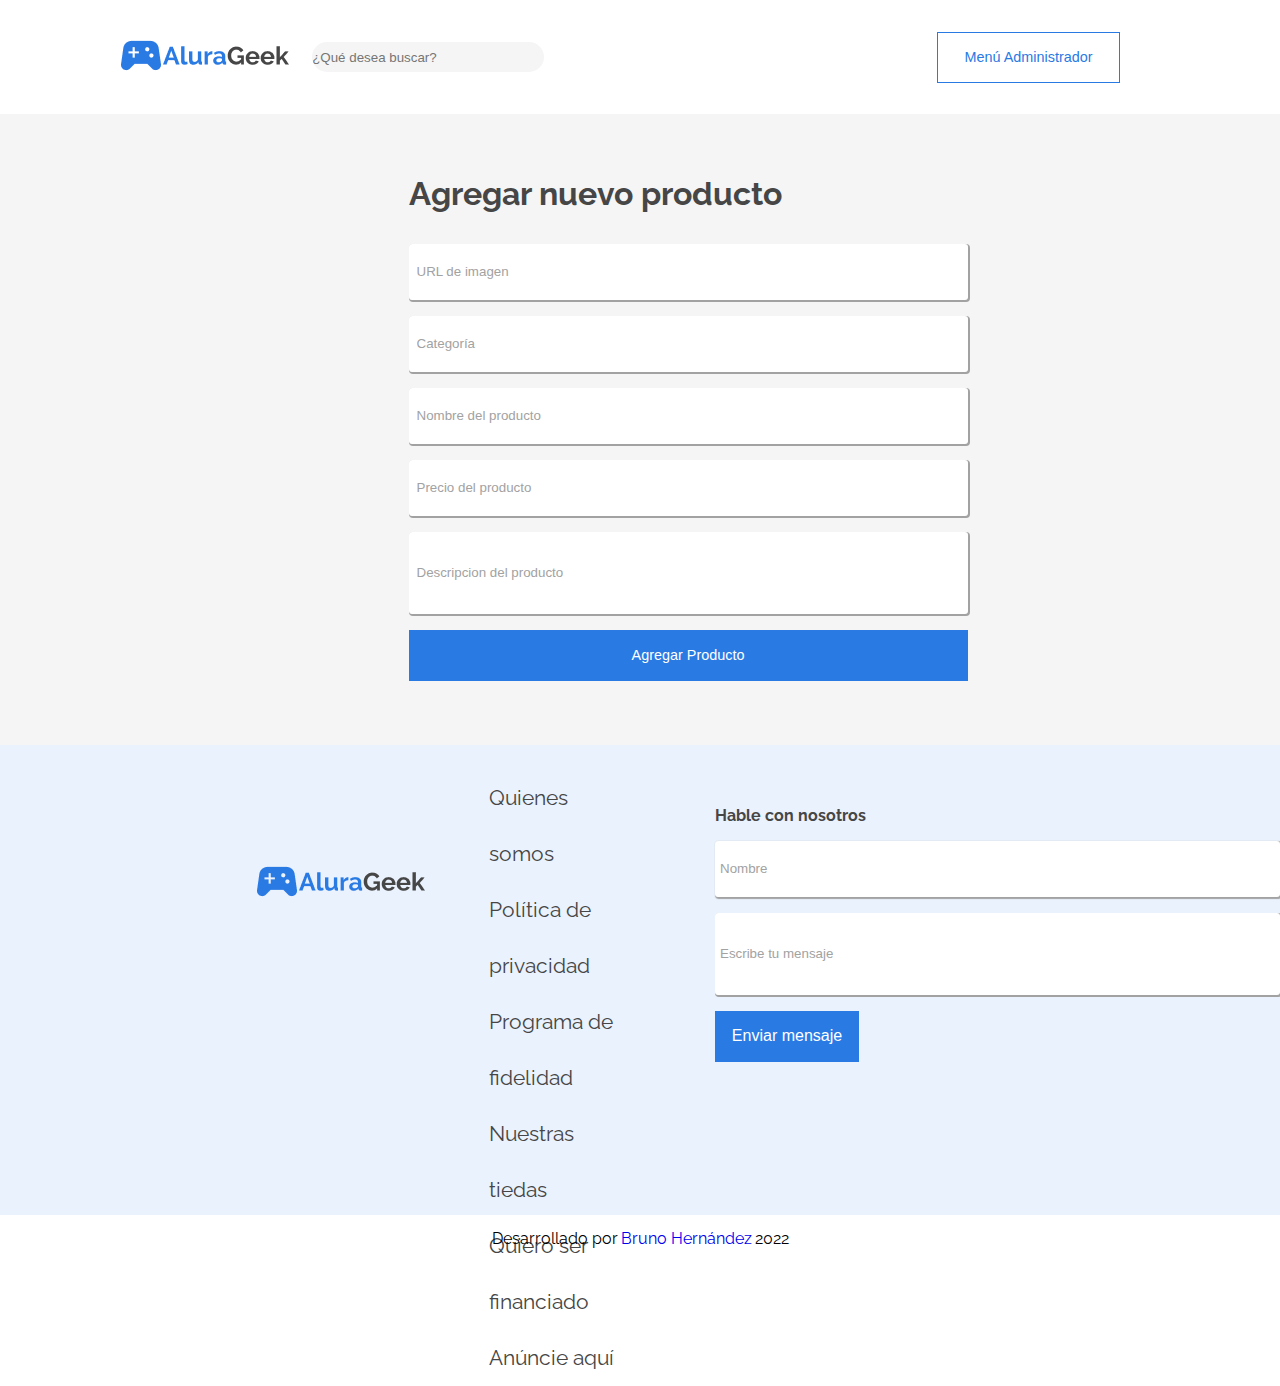
<file: pages/add-new-product-page.html>
<!DOCTYPE html>
<html lang="en">
<head>
  <meta charset="UTF-8">
  <meta http-equiv="X-UA-Compatible" content="IE=edge">
  <meta name="viewport" content="width=device-width, initial-scale=1.0">
  <link rel="stylesheet" href="../styles/body.css">
  <link rel="stylesheet" href="../styles/logo.css">
  <link rel="stylesheet" href="../styles/search-bar.css">
  <link rel="stylesheet" href="../styles/button-admin.css">
  <link rel="stylesheet" href="../styles/add-product-main.css">
  <link rel="stylesheet" href="../styles/footer.css">
  <script src="../app/add-product-page.js" defer></script>
  <title>Document</title>
</head>
<body>
  <nav class="logo">
    <div class="controller-logo"><img src="../assets/Vector.png" alt="Logo"></div>
    <div class="alura-logo"><img src="../assets/Alura.png" alt="Logo"></div>
    <div class="geek-logo"><img src="../assets/Geek.png" alt="Logo"></div>
    <input class="search-bar" type="text" placeholder="¿Qué desea buscar?">
    <button class="admin-button">Menú Administrador</button>
  </nav>
  <main>
    <form>
      <h1>Agregar nuevo producto</h1>
      <input type="text" class="url-img small-box" placeholder="URL de imagen">
      <input type="text" class="category small-box" placeholder="Categoría">
      <input type="text" class="product-name small-box" placeholder="Nombre del producto">
      <input type="text" class="product-price small-box" placeholder="Precio del producto">
      <input type="text" class=" product-description medium-box" placeholder="Descripcion del producto">
      <button class="add-product-button">Agregar Producto</button>
    </form>
  </main>
  <footer>
    <div class="footer-logo">
      <div class="controller-logo"><img src="../assets/Vector.png" alt="Logo"></div>
      <div class="alura-logo"><img src="../assets/Alura.png" alt="Logo"></div>
      <div class="geek-logo"><img src="../assets/Geek.png" alt="Logo"></div>
    </div>

    <ul class="question-section">
        <li><a href="#">Quienes somos</a></li>
        <li><a href="#">Política de privacidad</a></li>
        <li><a href="#">Programa de fidelidad</a></li>
        <li><a href="#">Nuestras tiedas</a></li>
        <li><a href="#">Quiero ser financiado</a></li>
        <li><a href="#">Anúncie aquí</a></li>
    </ul>

    <form>
      <h4>Hable con nosotros</h4>
      <input type="text" placeholder="Nombre" class="form-name">
      <input type="text" placeholder="Escribe tu mensaje" class="form-message">
      <input type="button" value="Enviar mensaje" class="form-button">
    </form>

  </footer>
  <div class="contact">
    <p>Desarrollado por</p>
    <a href="https://github.com/BrunoHernandezE" target="_blank"> Bruno Hernández</a>
    <p> 2022</p>
  </div>  
</body>
</html>
</file>
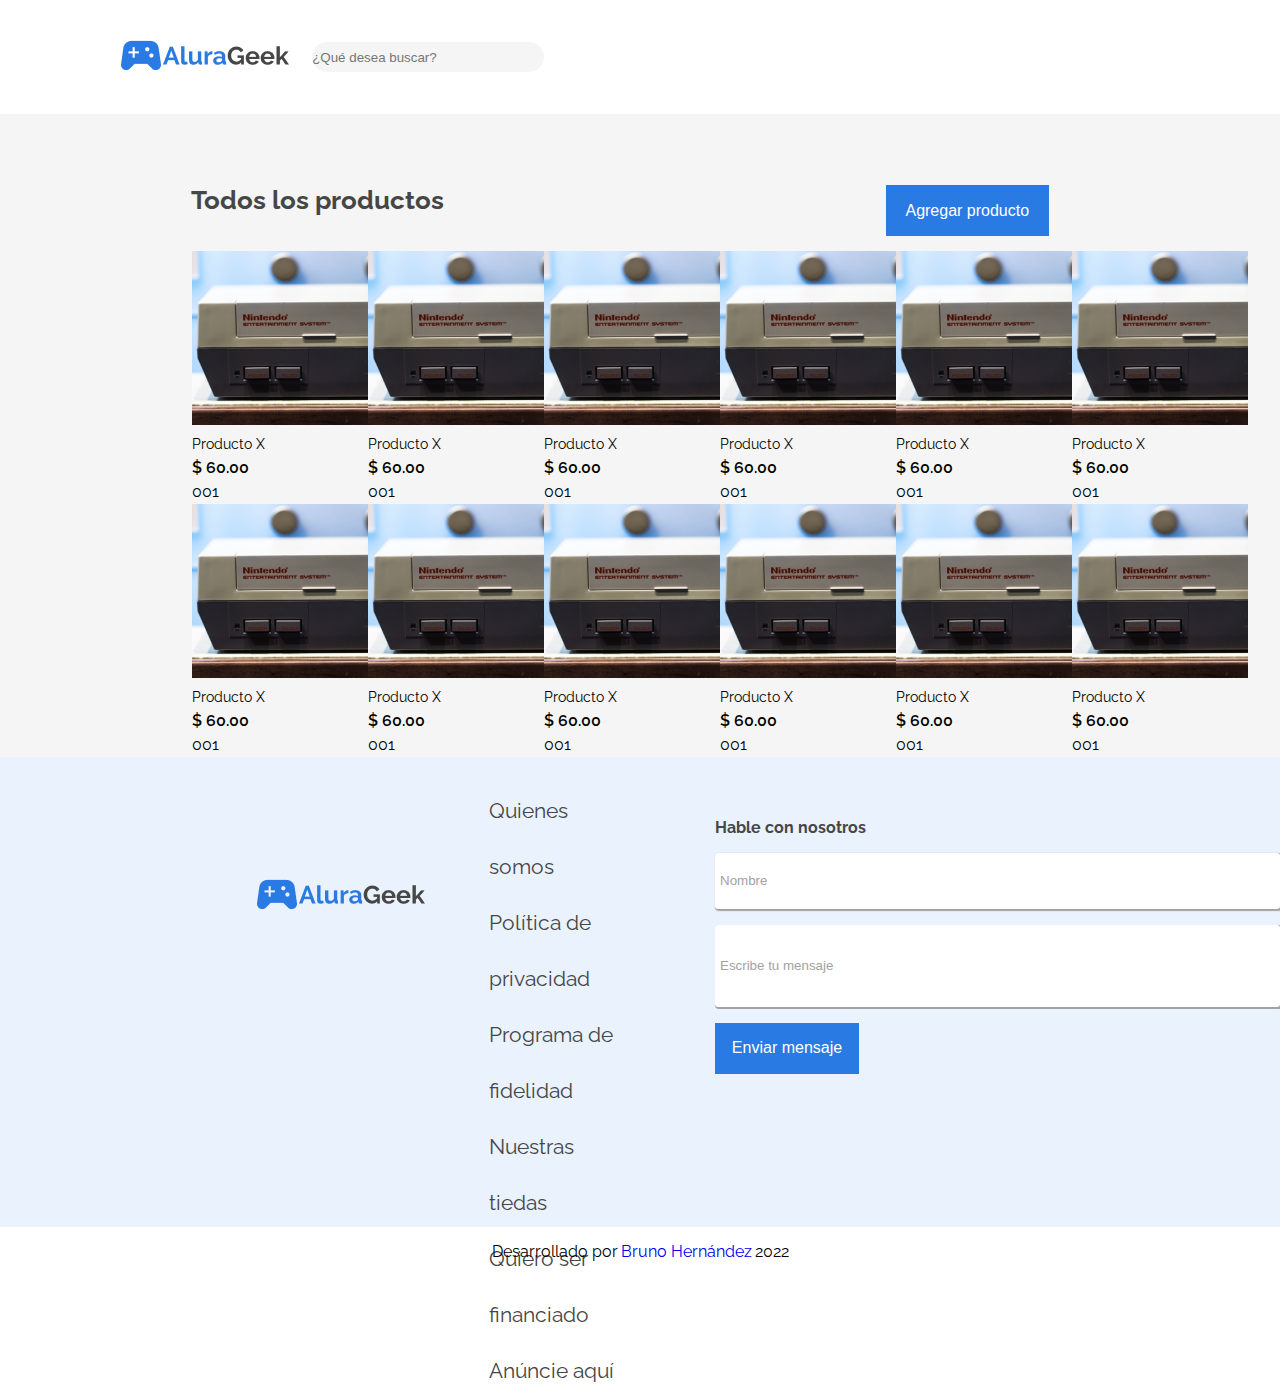
<file: pages/all-products-page.html>
<!DOCTYPE html>
<html lang="en">
<head>
  <meta charset="UTF-8">
  <meta http-equiv="X-UA-Compatible" content="IE=edge">
  <meta name="viewport" content="width=device-width, initial-scale=1.0">
  <title>Products</title>
  
  <link rel="stylesheet" href="../styles/body.css">
  <link rel="stylesheet" href="../styles/logo.css">
  <link rel="stylesheet" href="../styles/search-bar.css">
  <link rel="stylesheet" href="../styles/all-products.css">
  <link rel="stylesheet" href="../styles/product.css">
  

  <link rel="stylesheet" href="../styles/footer.css">
  <script src="../app/all-products-page.js" defer></script>
</head>
<body>
  <nav class="logo">
    <div class="controller-logo"><img src="../assets/Vector.png" alt="Logo"></div>
    <div class="alura-logo"><img src="../assets/Alura.png" alt="Logo"></div>
    <div class="geek-logo"><img src="../assets/Geek.png" alt="Logo"></div>
    <input class="search-bar" type="text" placeholder="¿Qué desea buscar?">
  </nav>
  <main>
    <div class="main-header">
      <h2>Todos los productos</h2>
      <button class="add-product-button">Agregar producto</button>
    </div>
    <section class="all-products-grid">
      <div class="product">
        <img src="../assets/videogames-item3.png" alt="Producto cualquiera" width="176px">
        <p class="product-name">Producto X</p>
        <p class="product-price">$ 60.00</p>
        <p class="product-id">001</p>
      </div>
      <div class="product">
        <img src="../assets/videogames-item3.png" alt="Producto cualquiera" width="176px">
        <p class="product-name">Producto X</p>
        <p class="product-price">$ 60.00</p>
        <p class="product-id">001</p>
      </div>
      <div class="product">
        <img src="../assets/videogames-item3.png" alt="Producto cualquiera" width="176px">
        <p class="product-name">Producto X</p>
        <p class="product-price">$ 60.00</p>
        <p class="product-id">001</p>
      </div>
      <div class="product">
        <img src="../assets/videogames-item3.png" alt="Producto cualquiera" width="176px">
        <p class="product-name">Producto X</p>
        <p class="product-price">$ 60.00</p>
        <p class="product-id">001</p>
      </div>
      <div class="product">
        <img src="../assets/videogames-item3.png" alt="Producto cualquiera" width="176px">
        <p class="product-name">Producto X</p>
        <p class="product-price">$ 60.00</p>
        <p class="product-id">001</p>
      </div>
      <div class="product">
        <img src="../assets/videogames-item3.png" alt="Producto cualquiera" width="176px">
        <p class="product-name">Producto X</p>
        <p class="product-price">$ 60.00</p>
        <p class="product-id">001</p>
      </div>
      <div class="product">
        <img src="../assets/videogames-item3.png" alt="Producto cualquiera" width="176px">
        <p class="product-name">Producto X</p>
        <p class="product-price">$ 60.00</p>
        <p class="product-id">001</p>
      </div>
      <div class="product">
        <img src="../assets/videogames-item3.png" alt="Producto cualquiera" width="176px">
        <p class="product-name">Producto X</p>
        <p class="product-price">$ 60.00</p>
        <p class="product-id">001</p>
      </div>
      <div class="product">
        <img src="../assets/videogames-item3.png" alt="Producto cualquiera" width="176px">
        <p class="product-name">Producto X</p>
        <p class="product-price">$ 60.00</p>
        <p class="product-id">001</p>
      </div>
      <div class="product">
        <img src="../assets/videogames-item3.png" alt="Producto cualquiera" width="176px">
        <p class="product-name">Producto X</p>
        <p class="product-price">$ 60.00</p>
        <p class="product-id">001</p>
      </div>
      <div class="product">
        <img src="../assets/videogames-item3.png" alt="Producto cualquiera" width="176px">
        <p class="product-name">Producto X</p>
        <p class="product-price">$ 60.00</p>
        <p class="product-id">001</p>
      </div>
      <div class="product">
        <img src="../assets/videogames-item3.png" alt="Producto cualquiera" width="176px">
        <p class="product-name">Producto X</p>
        <p class="product-price">$ 60.00</p>
        <p class="product-id">001</p>
      </div>

    </section>
  </main>
  <footer>
    <div class="footer-logo">
      <div class="controller-logo"><img src="../assets/Vector.png" alt="Logo"></div>
      <div class="alura-logo"><img src="../assets/Alura.png" alt="Logo"></div>
      <div class="geek-logo"><img src="../assets/Geek.png" alt="Logo"></div>
    </div>

    <ul class="question-section">
        <li><a href="#">Quienes somos</a></li>
        <li><a href="#">Política de privacidad</a></li>
        <li><a href="#">Programa de fidelidad</a></li>
        <li><a href="#">Nuestras tiedas</a></li>
        <li><a href="#">Quiero ser financiado</a></li>
        <li><a href="#">Anúncie aquí</a></li>
    </ul>

    <form>
      <h4>Hable con nosotros</h4>
      <input type="text" placeholder="Nombre" class="form-name">
      <input type="text" placeholder="Escribe tu mensaje" class="form-message">
      <input type="button" value="Enviar mensaje" class="form-button">
    </form>

  </footer>
  <div class="contact">
    <p>Desarrollado por</p>
    <a href="https://github.com/BrunoHernandezE" target="_blank"> Bruno Hernández</a>
    <p> 2022</p>
  </div>  
</body>
</html>
</file>
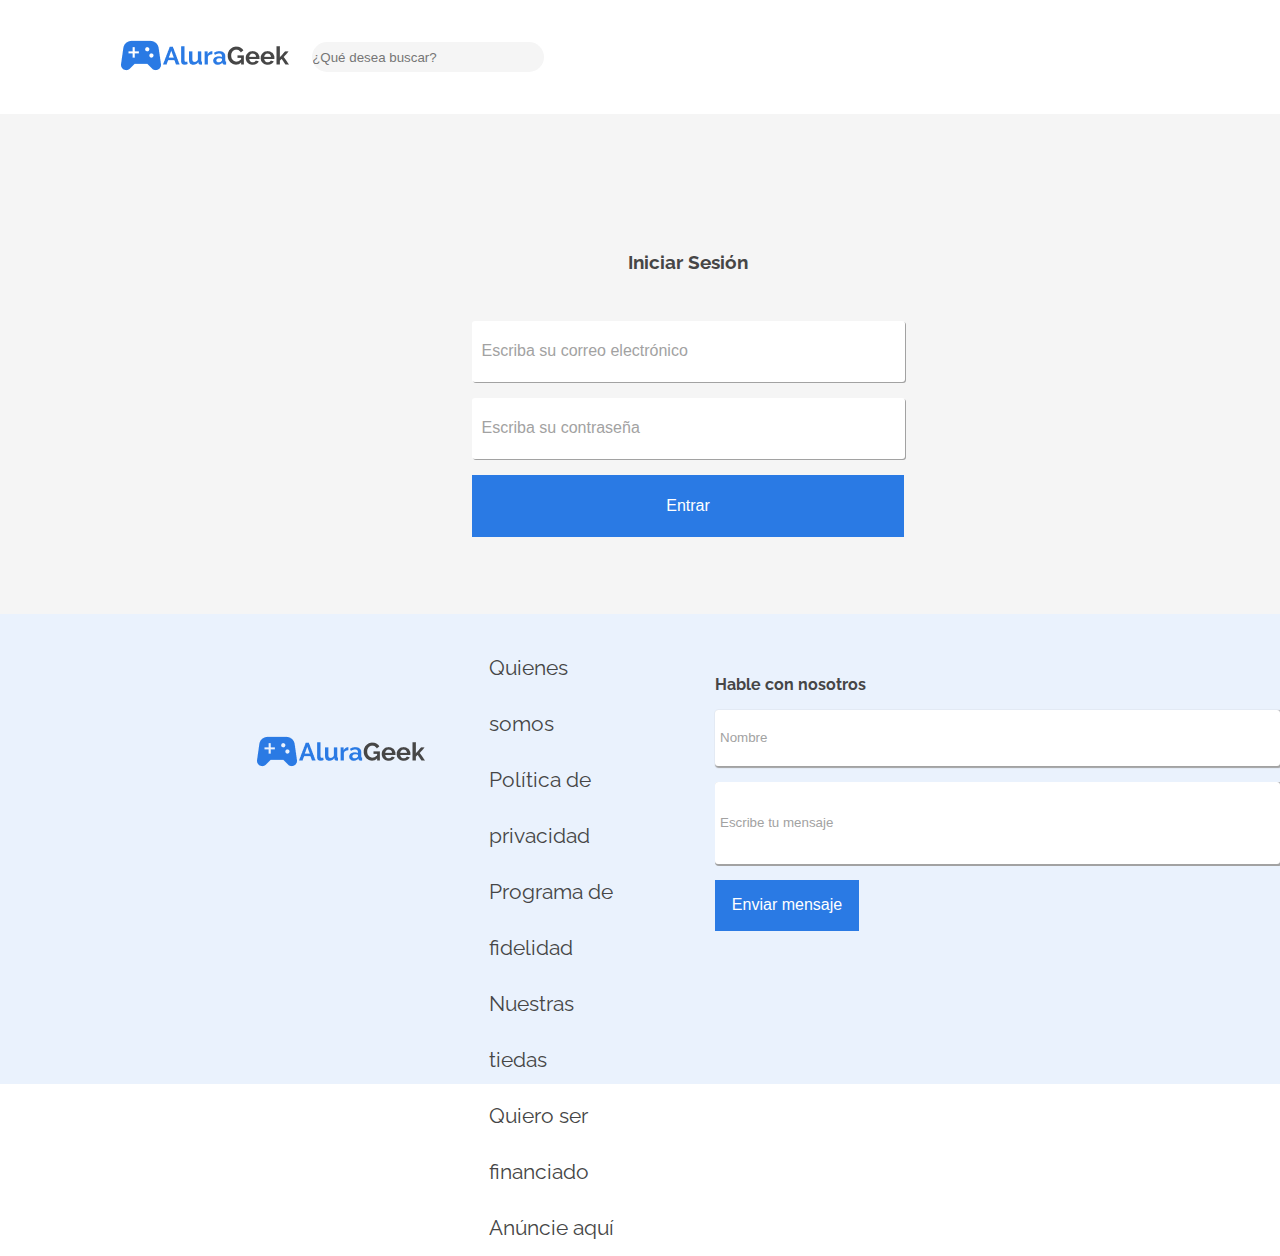
<file: pages/login-page.html>
<!DOCTYPE html>
<html lang="en">
<head>
  <meta charset="UTF-8">
  <meta http-equiv="X-UA-Compatible" content="IE=edge">
  <meta name="viewport" content="width=device-width, initial-scale=1.0">
  <link rel="stylesheet" href="../styles/body.css">
  <link rel="stylesheet" href="../styles/logo.css">
  <link rel="stylesheet" href="../styles/search-bar.css">
  <link rel="stylesheet" href="../styles/login-section.css">
  <link rel="stylesheet" href="../styles/footer.css">

  <script src="../app/login-page.js" defer></script>
  <title>Document</title>
</head>
<body>

  <nav class="logo">
    <div class="controller-logo"><img src="../assets/Vector.png" alt="Logo"></div>
    <div class="alura-logo"><img src="../assets/Alura.png" alt="Logo"></div>
    <div class="geek-logo"><img src="../assets/Geek.png" alt="Logo"></div>
    <input class="search-bar" type="text" placeholder="¿Qué desea buscar?">
  </nav>

  <main class="login-section">
    <form data-input class="login-form">
      <h3>Iniciar Sesión</h3>
      <input type="text" class="field" placeholder="Escriba su correo electrónico">
      <input type="text" class="field" placeholder="Escriba su contraseña">
      <button class="login-button">Entrar</button>
    </form>
  </main>

  <footer>
    <div class="footer-logo">
      <div class="controller-logo"><img src="../assets/Vector.png" alt="Logo"></div>
      <div class="alura-logo"><img src="../assets/Alura.png" alt="Logo"></div>
      <div class="geek-logo"><img src="../assets/Geek.png" alt="Logo"></div>
    </div>

    <ul class="question-section">
        <li><a href="#">Quienes somos</a></li>
        <li><a href="#">Política de privacidad</a></li>
        <li><a href="#">Programa de fidelidad</a></li>
        <li><a href="#">Nuestras tiedas</a></li>
        <li><a href="#">Quiero ser financiado</a></li>
        <li><a href="#">Anúncie aquí</a></li>
    </ul>

    <form>
      <h4>Hable con nosotros</h4>
      <input type="text" placeholder="Nombre" class="form-name">
      <input type="text" placeholder="Escribe tu mensaje" class="form-message">
      <input type="button" value="Enviar mensaje" class="form-button">
    </form>
  </footer>
</body>
</html>
</file>
<file: styles/body.css>
@import url('https://fonts.googleapis.com/css2?family=Raleway:wght@100;300;400;500;700&display=swap');

* {
  padding: 0;
  margin: 0;
}
body {
  font-family: "Raleway";
}
</file>
<file: styles/logo.css>
.logo {
  padding: 0 0 0 120px;
  display: flex;
  align-items: center;
  height: 114px;
}
.controller-logo {
  cursor: pointer;
}
/* @media (min-width: 760px) {
  .logo {
    background-color: aqua;
  }
} */
</file>
<file: styles/search-bar.css>
.search-bar {
  background: #F5F5F5;
  border: none;
  border-radius: 16px;
  color: #A2A2A2;
  width: 20%;
  height: 30px;
  position: relative;
  left: 2%;
}
</file>
<file: styles/button-admin.css>
.admin-button {
  background-color: #fff;
  border: 1px solid #2A7AE4;
  color: #2A7AE4;
  cursor: pointer;
  font-size: .9rem;
  right: 10rem;
  position: absolute;
  height: 51px;
  width: 183px;
}
</file>
<file: styles/add-product-main.css>
main {
  align-items: center;
  background-color: #f5f5f5;
  display: flex;
  flex-direction: column;
  justify-content: center;
  width: 100%;
}
main h1 {
  padding-bottom: 1rem;
  color: #464646;
  width: 559px;
}
main form {
  width: 559px;
}
.small-box {
  height: 56px;
  border-radius: 3px;
  border-style: none;
  box-shadow: 1px 1px 0 1px #A2A2A2;
  padding-left: 8px;
}
.small-box::placeholder {
  color: #A2A2A2;
}
.medium-box {
  height: 82px;
  border-radius: 3px;
  border-style: none;
  box-shadow: 1px 1px 0 1px #A2A2A2;
  padding-left: 8px;  
}
.medium-box::placeholder {
  color: #A2A2A2;
}
.add-product-button {
  background-color: #2A7AE4;
  border-style: none;
  color: #fff;
  cursor: pointer;
  font-size: .9rem;
  height: 51px;
  margin-bottom: 64px;
}
</file>
<file: styles/footer.css>
footer {
  display: flex;
  background-color: #EAF2FD;
  height: 470px;
}

.footer-logo {
  padding: 0 0 15% 20%;
  display: flex;
  align-items: center;
}
.question-section {
  padding: 2% 0 0 5%;
}

.question-section li {
  font-size: 1.3rem;
  list-style: none;
  line-height: 3.5rem;
}
.question-section li a {
  color: #464646;
  text-decoration: none;
}

form {
  display: flex;
  flex-direction: column;
  gap: 1rem;
  padding: 3.8rem 0 0 6rem;
}
form h4 {
  color: #464646;
}
.form-name {
  padding-left: 5px;
  width: 560px;
  height: 56px;
  border-style: none;
  border-radius: 3px;
  box-shadow: 1px 1px 1px 1px #A2A2A2;
}
.form-name::placeholder {
  color: #A2A2A2;
}
.form-message {
  border-style: none;
  border-radius: 3px;
  box-shadow: 1px 1px 0 1px #A2A2A2;
  padding-left: 5px;
  height: 82px;
}
.form-message::placeholder {
  color: #A2A2A2; 
}
.form-button {
  width: 144px;
  height: 51px;
  border-style: none;
  background-color: #2A7AE4;
  color: #fff;
  font-size: 1rem;
  font-weight: 100;
  cursor: pointer;
}
.contact {
  display: flex;
  align-items: center;
  justify-content: center;
  gap: 3px;
  height: 3rem;
}
.contact a {
  text-decoration: none;
}
</file>
<file: styles/all-products.css>
main {
  align-items: center;
  background-color: #f5f5f5;
  display: flex;
  flex-direction: column;
  padding-top: 3.5rem;
  justify-content: center;
}
.main-header {
  display: grid;
  grid-template-columns: 1fr 1fr;
  grid-template-rows: 51px;
  padding: 15px 40px 15px 0;
  width: 67%;
}
.main-header h2 {
  align-items: center;
  color: #464646;
  font-size: 1.6rem;
  justify-self: start;
}
.main-header button {
  align-items: center;
  background-color: #2A7AE4;
  border-style: none;
  color: #fff;
  cursor: pointer;
  font-size: 1rem;
  justify-self: end;
  width: 163px;
}

.all-products-grid {
  display: grid;
  grid-template-columns: repeat(6, 1fr);
  width: 70%;
}
</file>
<file: styles/product.css>
.product {
  line-height: 1.5rem;
}
.product-name {
  font-size: .85rem;
}
.product-price {
  font-weight: 600;
}
.product-link {
  text-decoration: none;
  color: #2a7ae4;
  font-weight: 500;
}
</file>
<file: styles/login-section.css>
.login-section {
  background-color: #f5f5f5;
  display: flex;
  flex-direction: column;
  justify-content: center;
  align-items: center;
  height: 500px;
}
.login-form {
  display: flex;
  justify-content: center;
  align-items: center;
  width: 423px;
}
.login-form h3 {
  color: #464646;
  padding-bottom: 2rem;
}
.login-form input {
  width: 100%;
  height: 61px;
  border-style: none;
  border-radius: 3px;
  box-shadow: 1px 1px 0 0 #A2A2A2;
  padding-left: 10px;
}
.login-form input::placeholder {
  color: #A2A2A2;
  font-size: 1rem;
}

.login-form button {
  width: 102%;
  border-style: none;
  cursor: pointer;
  height: 62px;
  background-color: #2A7AE4;
  color: #FFF;
  font-size: 1rem;
}
</file>
